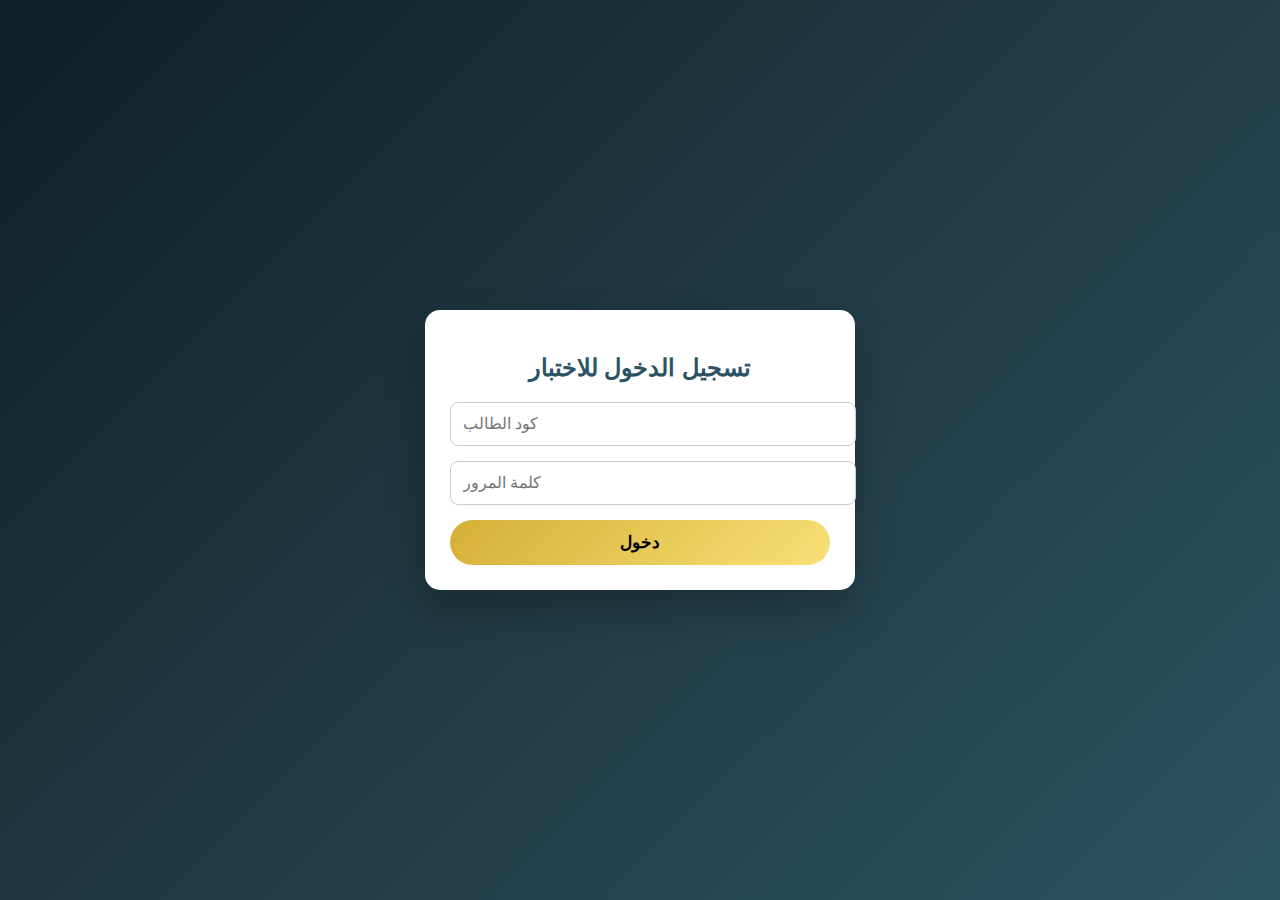
<file: index.html>
<!DOCTYPE html>
<html lang="ar">
<head>
  <meta charset="UTF-8">
  <title>Zaynoo English Placement Test</title>
  <meta name="viewport" content="width=device-width, initial-scale=1.0">
  <style>
    body {
      margin: 0;
      font-family: Arial, sans-serif;
      background: linear-gradient(135deg, #0f2027, #203a43, #2c5364);
      height: 100vh;
      display: flex;
      align-items: center;
      justify-content: center;
    }
    .login-box {
      background: #fff;
      padding: 25px;
      width: 90%;
      max-width: 380px;
      border-radius: 15px;
      box-shadow: 0 20px 40px rgba(0,0,0,0.25);
      text-align: center;
    }
    h2 {
      margin-bottom: 20px;
      color: #2c5364;
    }
    input {
      width: 100%;
      padding: 12px;
      margin-bottom: 15px;
      border-radius: 8px;
      border: 1px solid #ccc;
      font-size: 16px;
    }
    button {
      width: 100%;
      padding: 12px;
      border: none;
      border-radius: 25px;
      background: linear-gradient(135deg, #d4af37, #f9e076);
      color: #000;
      font-size: 17px;
      font-weight: bold;
      cursor: pointer;
    }
    .error {
      color: red;
      margin-top: 10px;
      display: none;
    }
  </style>
</head>
<body>

  <div class="login-box">
    <h2>تسجيل الدخول للاختبار</h2>

    <input type="text" id="code" placeholder="كود الطالب">
    <input type="password" id="password" placeholder="كلمة المرور">

    <button onclick="login()">دخول</button>

    <div class="error" id="error">بيانات الدخول غير صحيحة</div>
  </div>

  <script>
    function login() {
      const code = document.getElementById("code").value.trim();
      const password = document.getElementById("password").value.trim();

      // الطلاب المسموح لهم
      if (code === "30404091600666" && password === "01101460494") {
        alert("أهلاً ياسمين أنور عبد النبي ✅");
      } 
      else if (code === "30112110200576" && password === "122001") {
        alert("أهلاً محمد علاء الدين ✅");
      } 
      else {
        document.getElementById("error").style.display = "block";
      }
    }
  </script>

</body>
</html>
</file>
